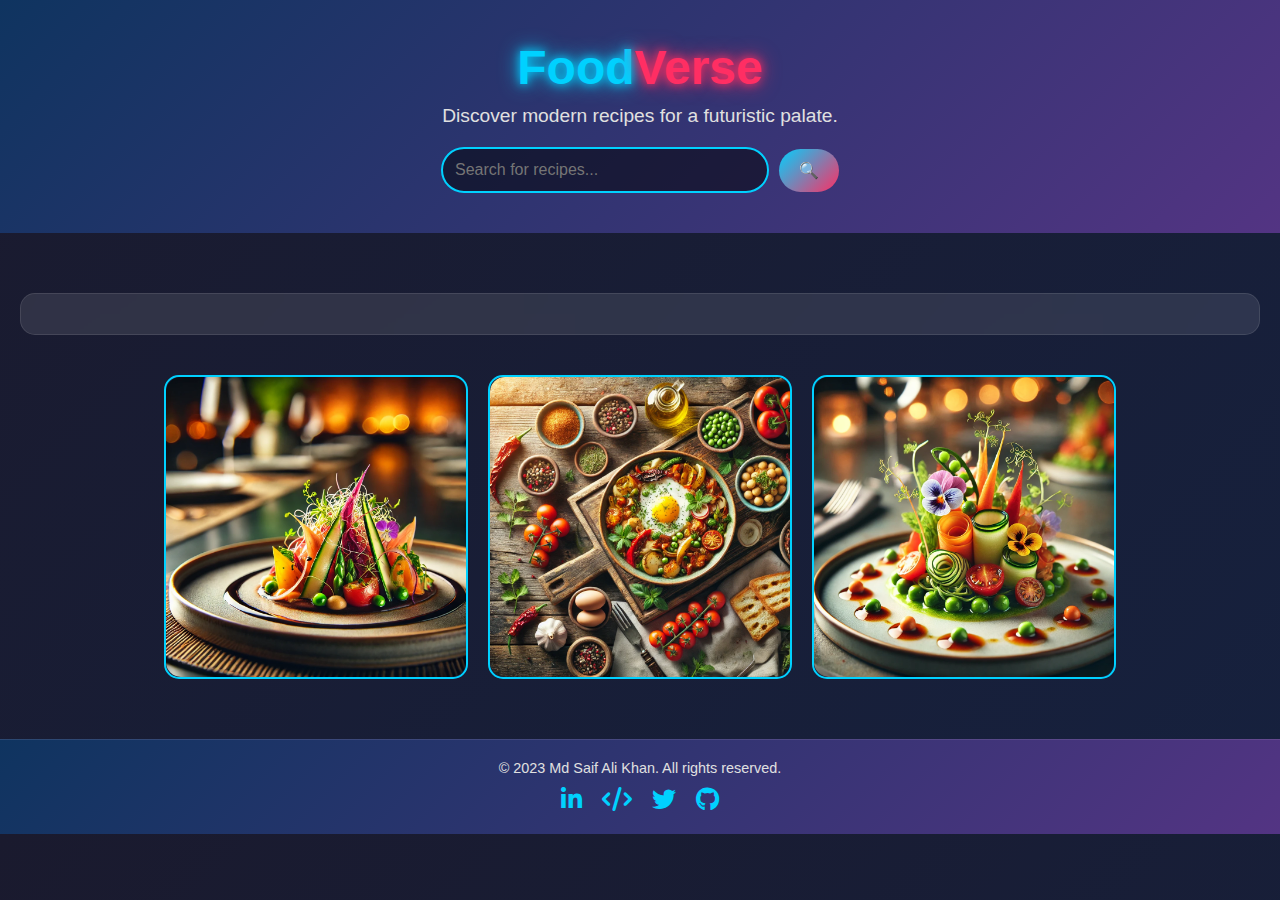
<file: index.html>
<!DOCTYPE html>
<html lang="en">
<head>
    <meta charset="UTF-8">
    <meta name="viewport" content="width=device-width, initial-scale=1.0">
    <title>Food Recipe App</title>
    <link rel="stylesheet" href="styles.css">
    <link rel="stylesheet" href="https://cdnjs.cloudflare.com/ajax/libs/font-awesome/6.0.0-beta3/css/all.min.css">
</head>
<body>
    <header>
        <div class="header-content">
            <h1>Food<span>Verse</span></h1>
            <p>Discover modern recipes for a futuristic palate.</p>
        </div>
        <div class="search-container">
            <input type="text" id="search-input" placeholder="Search for recipes...">
            <button id="search-btn">🔍</button>
        </div>
    </header>

    <main>
        <section id="recipes" class="recipes-container">
        </section>

        <section id="recipe-details" class="recipe-details">
            <button id="back-btn">Back to Recipes</button>
        </section>
    </main>

    <div class="image-container" id="image-container">
        <div class="image1">
            <img src="img.webp" alt="">
        </div>
    
        <div class="image2">
            <img src="img2.webp" alt="">
        </div>

        <div class="image3">
            <img src="img3.webp" alt="">
        </div>

    </div>


    <footer>
        <p>&copy; 2023 Md Saif Ali Khan. All rights reserved.</p>
        <div class="social-links">
            <a href="https://www.linkedin.com/in/md-saif-ali-khan-1a271430b/" target="_blank"><i class="fab fa-linkedin-in"></i></a>
            <a href="https://leetcode.com/u/PATHAN_SAIF/" target="_blank"><i class="fas fa-code"></i></a>
            <a href="https://x.com/Pathan_Saif_Ali" target="_blank"><i class="fab fa-twitter"></i></a>
            <a href="https://github.com/Pathan-Saif" target="_blank"><i class="fab fa-github"></i></a>
        </div>
    </footer>

    <script src="script.js"></script>
</body>
</html>
</file>
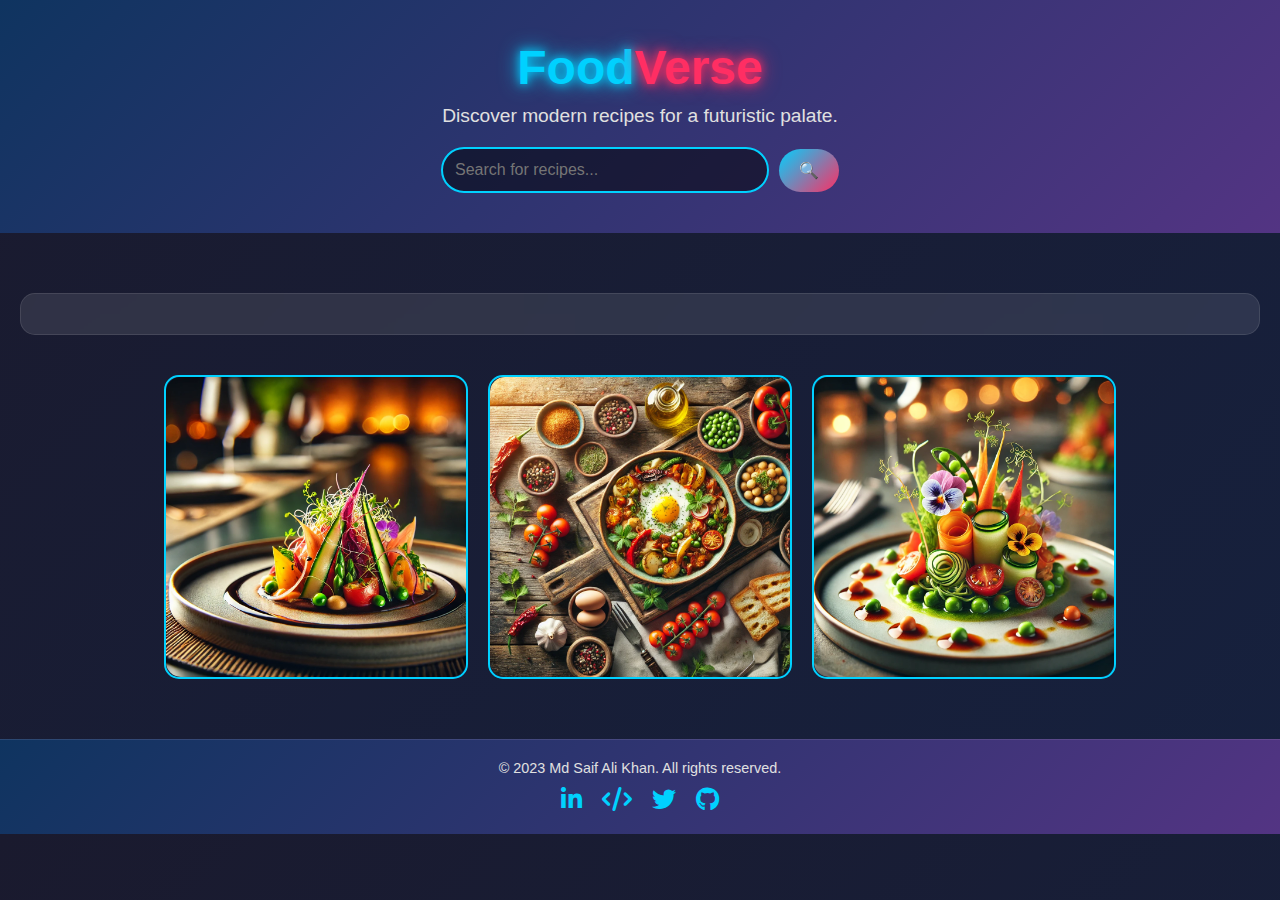
<file: Recipe.html>
<!DOCTYPE html>
<html lang="en">
<head>
    <meta charset="UTF-8">
    <meta name="viewport" content="width=device-width, initial-scale=1.0">
    <title>Food Recipe App</title>
    <link rel="stylesheet" href="styles.css">
    <link rel="stylesheet" href="https://cdnjs.cloudflare.com/ajax/libs/font-awesome/6.0.0-beta3/css/all.min.css">
</head>
<body>
    <header>
        <div class="header-content">
            <h1>Food<span>Verse</span></h1>
            <p>Discover modern recipes for a futuristic palate.</p>
        </div>
        <div class="search-container">
            <input type="text" id="search-input" placeholder="Search for recipes...">
            <button id="search-btn">🔍</button>
        </div>
    </header>

    <main>
        <section id="recipes" class="recipes-container">
        </section>

        <section id="recipe-details" class="recipe-details">
            <button id="back-btn">Back to Recipes</button>
        </section>
    </main>

    <div class="image-container" id="image-container">
        <div class="image1">
            <img src="img.webp" alt="">
        </div>
    
        <div class="image2">
            <img src="img2.webp" alt="">
        </div>

        <div class="image3">
            <img src="img3.webp" alt="">
        </div>

    </div>


    <footer>
        <p>&copy; 2023 Md Saif Ali Khan. All rights reserved.</p>
        <div class="social-links">
            <a href="https://www.linkedin.com/in/md-saif-ali-khan-1a271430b/" target="_blank"><i class="fab fa-linkedin-in"></i></a>
            <a href="https://leetcode.com/u/PATHAN_SAIF/" target="_blank"><i class="fas fa-code"></i></a>
            <a href="https://x.com/Pathan_Saif_Ali" target="_blank"><i class="fab fa-twitter"></i></a>
            <a href="https://github.com/Pathan-Saif" target="_blank"><i class="fab fa-github"></i></a>
        </div>
    </footer>

    <script src="script.js"></script>
</body>
</html>
</file>
<file: styles.css>
body {
    font-family: 'Arial', sans-serif;
    margin: 0;
    padding: 0;
    background: linear-gradient(135deg, #1a1a2e, #16213e);
    color: #e0e0e0;
}
/* aa6fc911247c4b6f9062df9a155acfe8 */
header {
    text-align: center;
    padding: 40px 20px;
    background: linear-gradient(135deg, #0f3460, #533483);
    position: relative;
    overflow: hidden;
}

header h1 {
    font-size: 3rem;
    margin: 0;
    color: #00d1ff;
    text-shadow: 0 0 10px #00d1ff, 0 0 20px #00d1ff;
}

header h1 span {
    color: #ff2e63;
    text-shadow: 0 0 10px #ff2e63, 0 0 20px #ff2e63;
}

header p {
    font-size: 1.2rem;
    color: #e0e0e0;
    margin: 10px 0 0;
}

/* Search Container */
.search-container {
    margin-top: 20px;
    display: flex;
    justify-content: center;
    align-items: center;
}

#search-input {
    padding: 12px;
    width: 300px;
    border: 2px solid #00d1ff;
    border-radius: 25px;
    background: rgba(0, 0, 0, 0.5);
    color: #e0e0e0;
    font-size: 1rem;
    outline: none;
    transition: border-color 0.3s, box-shadow 0.3s;
}

#search-input:focus {
    border-color: #ff2e63;
    box-shadow: 0 0 10px #ff2e63, 0 0 20px #ff2e63;
}

#search-btn {
    padding: 12px 20px;
    margin-left: 10px;
    border: none;
    background: linear-gradient(135deg, #00d1ff, #ff2e63);
    color: #fff;
    border-radius: 25px;
    cursor: pointer;
    font-size: 1rem;
    transition: transform 0.3s, box-shadow 0.3s;
}

#search-btn:hover {
    transform: scale(1.05);
    box-shadow: 0 0 10px #00d1ff, 0 0 20px #ff2e63;
}

/* Image Container */
.image-container {
    display: flex;
    justify-content: center;
    gap: 20px; /* Space between images */
    flex-wrap: wrap; /* Allow wrapping on smaller screens */
    padding: 20px;
    margin-top: 20px; /* Add some space above the images */
}

.image1, .image2, .image3 {
    display: flex;
    justify-content: center;
    align-items: center;
    height: 300px;
    width: 300px;
    border: 2px solid #00d1ff;
    border-radius: 15px;
    transition: transform 0.3s, box-shadow 0.3s;
    overflow: hidden; /* Ensure images don't overflow */
}

.image1:hover, .image2:hover, .image3:hover {
    transform: translateY(-10px);
    box-shadow: 0 10px 20px rgba(0, 209, 255, 0.3);
}

.image1 img, .image2 img, .image3 img {
    max-width: 100%;
    max-height: 100%;
    border-radius: 15px;
}

/* Recipes Container */
.recipes-container {
    display: flex;
    flex-wrap: wrap;
    justify-content: center;
    padding: 20px;
}

.recipe-card {
    background: rgba(255, 255, 255, 0.1);
    border-radius: 15px;
    margin: 15px;
    padding: 20px;
    width: 200px;
    text-align: center;
    backdrop-filter: blur(10px);
    border: 1px solid rgba(255, 255, 255, 0.1);
    transition: transform 0.3s, box-shadow 0.3s;
    position: relative;
}

.recipe-card:hover {
    transform: translateY(-10px);
    box-shadow: 0 10px 20px rgba(0, 209, 255, 0.3);
}

.recipe-card img {
    max-width: 100%;
    border-radius: 10px;
}

.recipe-card h3 {
    font-size: 1.2rem;
    margin: 10px 0;
    color: #00d1ff;
}

/* Recipe Details */
.recipe-details {
    padding: 20px;
    background: rgba(255, 255, 255, 0.1);
    margin: 20px;
    border-radius: 15px;
    backdrop-filter: blur(10px);
    border: 1px solid rgba(255, 255, 255, 0.1);
}

.recipe-details h2 {
    font-size: 2rem;
    color: #00d1ff;
    text-shadow: 0 0 10px #00d1ff, 0 0 20px #00d1ff;
}

.recipe-details img {
    max-width: 100%;
    border-radius: 10px;
    margin: 20px 0;
}

.recipe-details p {
    font-size: 1rem;
    line-height: 1.6;
    color: #e0e0e0;
}


#back-btn {
    padding: 10px 20px;
    border: none;
    background: linear-gradient(135deg, #00d1ff, #ff2e63);
    color: #fff;
    border-radius: 25px;
    cursor: pointer;
    font-size: 1rem;
    transition: transform 0.3s, box-shadow 0.3s;
    margin-bottom: 20px;
    display: none; /* Hide the button by default */
}

#back-btn:hover {
    transform: scale(1.05);
    box-shadow: 0 0 10px #00d1ff, 0 0 20px #ff2e63;
}
/* Responsive Design */
@media (max-width: 768px) {
    header h1 {
        font-size: 2rem;
    }

    #search-input {
        width: 100%;
    }

    .recipe-card {
        width: 100%;
        margin: 10px 0;
    }
}

footer {
    background: linear-gradient(135deg, #0f3460, #533483);
    color: #e0e0e0;
    padding: 20px;
    text-align: center;
    margin-top: 40px;
    border-top: 1px solid rgba(255, 255, 255, 0.1);
}

footer p {
    margin: 0;
    font-size: 0.9rem;
}

.social-links {
    margin-top: 10px;
    display: flex;
    justify-content: center;
    gap: 20px;
}

.social-links a {
    color: #00d1ff;
    text-decoration: none;
    font-size: 1.5rem;
    transition: color 0.3s, transform 0.3s;
}

.social-links a:hover {
    color: #ff2e63;
    transform: scale(1.2);
}

/* Responsive Footer */
@media (max-width: 768px) {
    .social-links {
        gap: 15px;
    }

    .social-links a {
        font-size: 1.2rem;
    }
}
</file>
